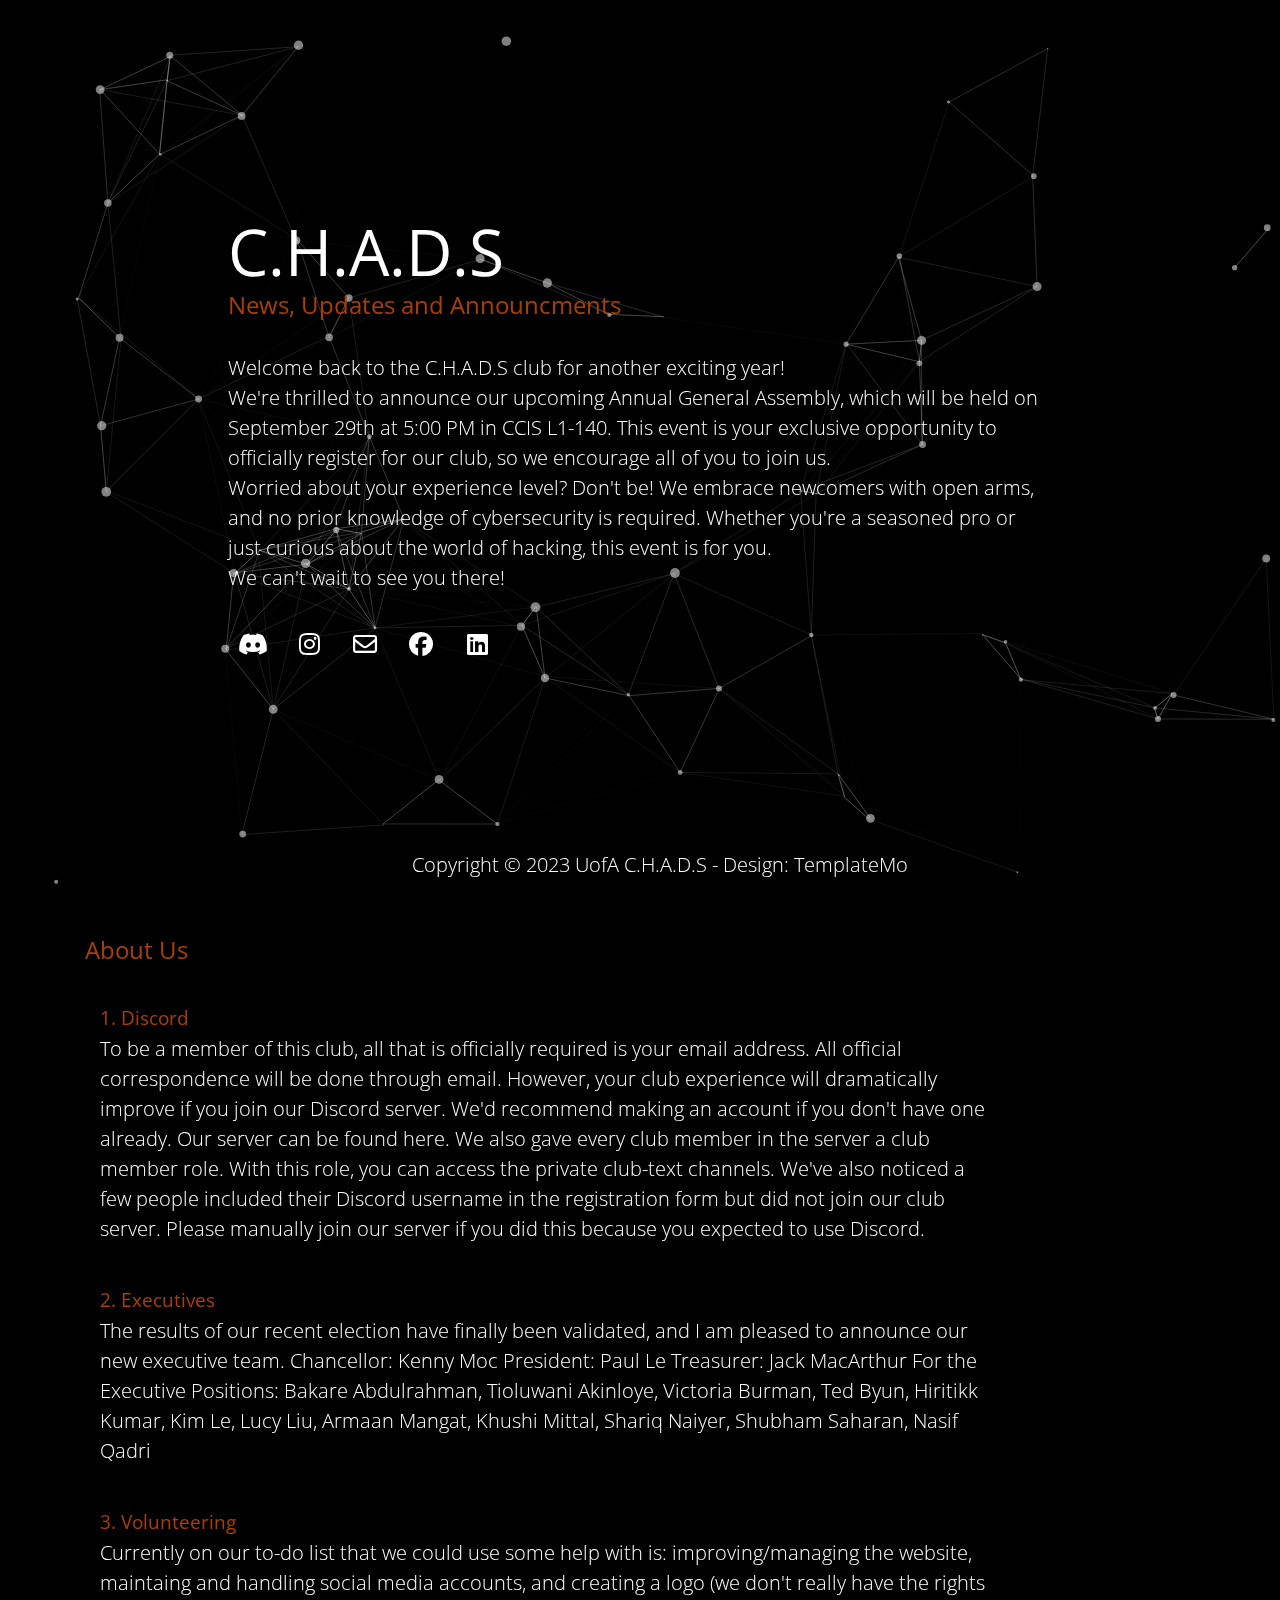
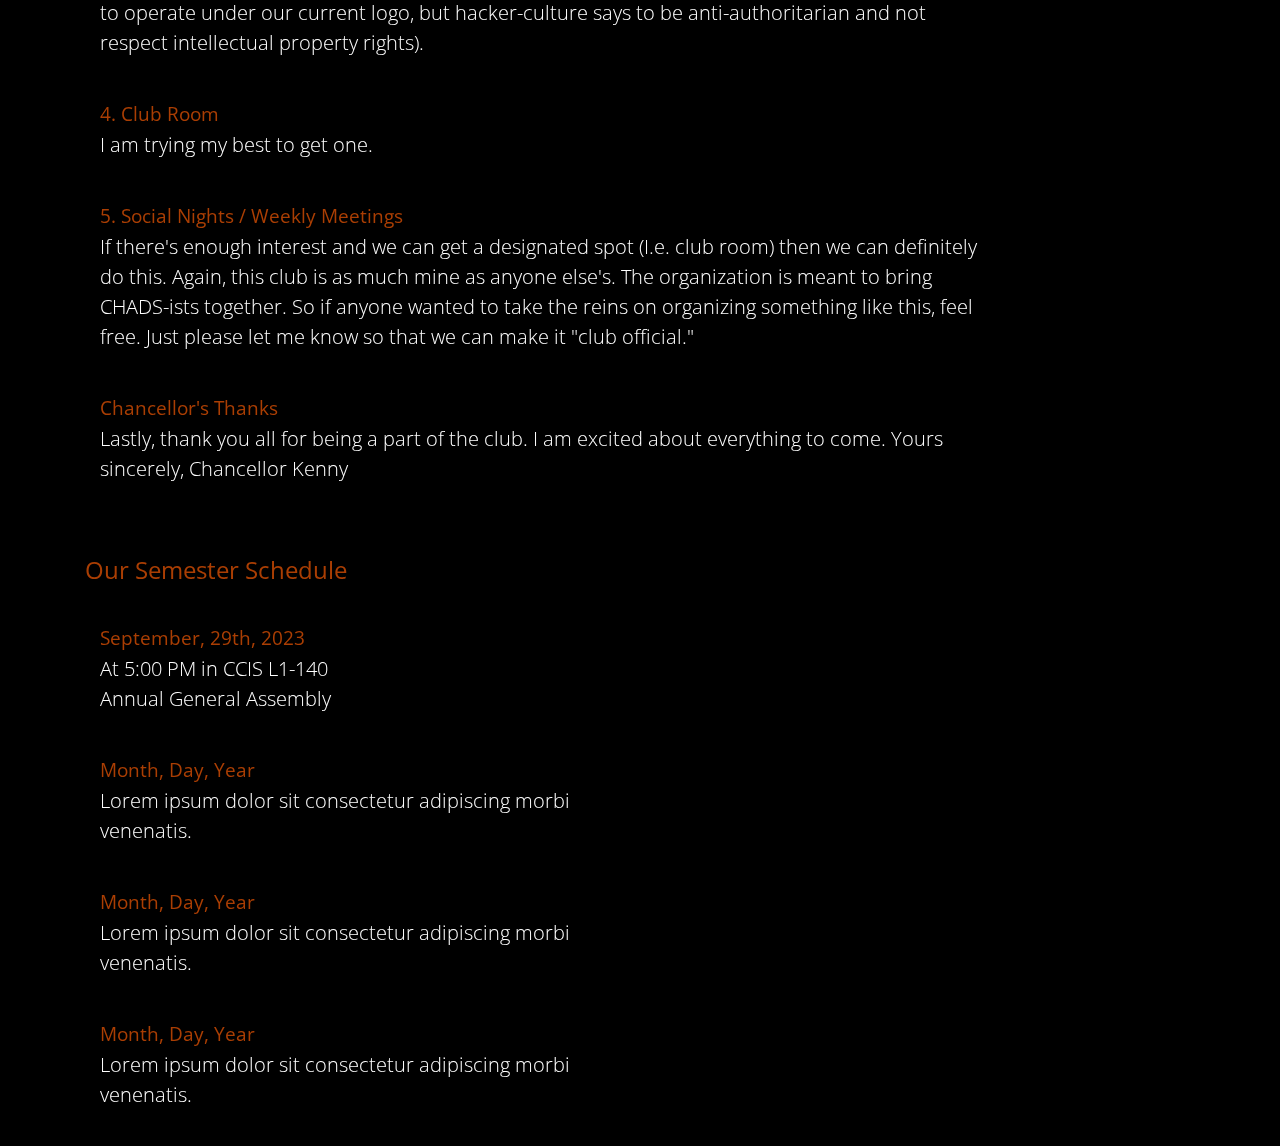
<file: index.html>
<!DOCTYPE html>
<html>

<head>
	<meta charset="utf-8">
	<meta http-equiv="X-UA-Compatible" content="IE=edge">
	<meta name="viewport" content="width=device-width, initial-scale=1">

	<title>Cyber, Hacking, and Digital Security</title>
	<!-- 

Letter Template 

https://templatemo.com/tm-510-letter

Template Re-distribution is NOT allowed.

-->
	<link rel="stylesheet" href="https://fonts.googleapis.com/css?family=Open+Sans:300,400">
	<!-- Google web font "Open Sans" -->
	<link rel="stylesheet" href="https://cdnjs.cloudflare.com/ajax/libs/font-awesome/6.4.2/css/all.min.css">
	<link rel="stylesheet" href="css/bootstrap.min.css">

	<link rel="stylesheet" href="css/demo.css" />
	<link rel="stylesheet" href="css/templatemo-style.css">

	<script type="text/javascript" src="js/modernizr.custom.86080.js"></script>

</head>

<body>

	<div id="particles-js"></div>

	<ul class="cb-slideshow">
		<li></li>
		<li></li>
		<li></li>
		<li></li>
		<li></li>
		<li></li>
	</ul>

	<div class="container-fluid">
		<div class="row cb-slideshow-text-container ">
			<div class="tm-content col-xl-8 col-sm-8 col-xs-8 mx-auto section">
				<header>
					<h1>C.H.A.D.S</h1>
				</header>

				<!-- Update preiodically with news, updates and announcements -->
				<h3>News, Updates and Announcments</h3>
				<hr>
				<p> Welcome back to the C.H.A.D.S club for another exciting year! </p>
				<p> We're thrilled to announce our upcoming Annual General Assembly, which will be held on September
					29th at 5:00 PM in CCIS L1-140. This event is your exclusive opportunity to officially register for
					our club, so we encourage all of you to join us. </p>
				<p> Worried about your experience level? Don't be! We embrace newcomers with open arms, and no prior
					knowledge of cybersecurity is required. Whether you're a seasoned pro or just curious about the
					world of hacking, this event is for you. </p>
				<p> We can't wait to see you there! </p>
				<hr>

				<div class="tm-social-icons-container text-xs-center mx-auto section">
					<a href="https://discord.gg/Ds6vqa69Km" target="blank" class="tm-social-link">
						<i class="fa-brands fa-discord"></i></a>
					<a href="https://instagram.com/chads_ualberta?" target="blank" class="tm-social-link">
						<i class="fa-brands fa-instagram"></i></a>
					<a href="mailto: chads@ualberta.ca" target="blank" class="tm-social-link">
						<i class="fa-regular fa-envelope"></i></a>
					<a href="#" target="blank" class="tm-social-link"><i class="fa-brands fa-facebook"></i></a>
					<a href="#" target="blank" class="tm-social-link"><i class="fa-brands fa-linkedin"></i></a>
				</div>
			</div>
		</div>

		<!-- ABOUT -->
		<section id="about">
			<div class="container">
				<div class="section-title">
					<br>
					<h2>About Us</h1>
					<hr>
				</div>

				<!-- Discord -->
				<div class="col-md-10 col-sm-6">
					<small>1. Discord</small>
					<p> 
						To be a member of this club, all that is officially required is your email address. All official correspondence will be done through email. However, your club experience will dramatically improve if you join our Discord server. We'd recommend making an account if you don't have one already. Our server can be found <a href="https://discord.gg/V4V4t85KKk">here</a>. We also gave every club member in the server a club member role. With this role, you can access the private club-text channels. We've also noticed a few people included their Discord username in the registration form but did not join our club server. Please manually join our server if you did this because you expected to use Discord.
					</p>
					<br>
				</div>

				<!-- Executives -->
				<div class="col-md-10 col-sm-6">
					<small>2. Executives</small>
					<p> 
						The results of our recent election have finally been validated, and I am pleased to announce our new executive team.

						Chancellor: Kenny Moc
						President: Paul Le
						Treasurer: Jack MacArthur

						For the Executive Positions:
						Bakare Abdulrahman, Tioluwani Akinloye, Victoria Burman, Ted Byun, Hiritikk Kumar, Kim Le, 
						Lucy Liu, Armaan Mangat, Khushi Mittal, Shariq Naiyer, Shubham Saharan, Nasif Qadri

					</p>
					<br>
				</div>

				<!-- Discord -->
				<div class="col-md-10 col-sm-6">
					<small>3. Volunteering</small>
					<p> 
						Currently on our to-do list that we could use some help with is: improving/managing the website, maintaing and handling social media accounts, and creating a logo (we don't really have the rights to operate under our current logo, but hacker-culture says to be anti-authoritarian and not respect intellectual property rights).
					</p>
					<br>
				</div>

				<!-- Discord -->
				<div class="col-md-10 col-sm-6">
					<small>4. Club Room</small>
					<p> 
						I am trying my best to get one.
					</p>
					<br>
				</div>

				<!-- Discord -->
				<div class="col-md-10 col-sm-6">
					<small>5. Social Nights / Weekly Meetings</small>
					<p> 
						If there's enough interest and we can get a designated spot (I.e. club room) then we can definitely do this. Again, this club is as much mine as anyone else's. The organization is meant to bring CHADS-ists together. So if anyone wanted to take the reins on organizing something like this, feel free. Just please let me know so that we can make it "club official."
					</p>
					<br>
				</div>

				<!-- Chancellor's Thanks -->
				<div class="col-md-10 col-sm-6">
					<small>Chancellor's Thanks</small>
					<p> 
						Lastly, thank you all for being a part of the club. I am excited about everything to come.

						Yours sincerely,
						Chancellor Kenny 
					</p>
					<br>
				</div>

			</div>
		</section>

		<!-- SCHEDULE -->
		<section id="schedule">
			<div class="container">
				<div class="section-title">
					<br>
					<h2>Our Semester Schedule</h1>
					<hr>
				</div>

				<!-- EVENT 1 -->
				<div class="col-md-6 col-sm-6">
					<small>September, 29th, 2023</small>
					<p>At 5:00 PM in CCIS L1-140</p>
					<p>Annual General Assembly</p>
					<br>
				</div>

				<!-- EVENT 2 -->
				<div class="col-md-6 col-sm-6">
					<small>Month, Day, Year</small>
					<p>Lorem ipsum dolor sit consectetur adipiscing morbi venenatis.</p>
					<br>
				</div>

				<!-- EVENT 3 -->
				<div class="col-md-6 col-sm-6">
					<small>Month, Day, Year</small>
					<p>Lorem ipsum dolor sit consectetur adipiscing morbi venenatis.</p>
					<br>
				</div>

				<!-- EVENT 4 -->
				<div class="col-md-6 col-sm-6">
					<small>Month, Day, Year</small>
					<p>Lorem ipsum dolor sit consectetur adipiscing morbi venenatis.</p>
					<br>
				</div>
			</div>
		</section>

		<div class="footer-link">
			<p>Copyright © 2023 UofA C.H.A.D.S - Design: TemplateMo</p>
		</div>
</body>

<script type="text/javascript" src="js/particles.js"></script>
<script type="text/javascript" src="js/app.js"></script>

</html>
</file>
<file: css/demo.css>
@font-face {
    font-family: 'BebasNeueRegular';
    src: url('fonts/BebasNeue-webfont.eot');
    src: url('fonts/BebasNeue-webfont.eot?#iefix') format('embedded-opentype'),
         url('fonts/BebasNeue-webfont.woff') format('woff'),
         url('fonts/BebasNeue-webfont.ttf') format('truetype'),
         url('fonts/BebasNeue-webfont.svg#BebasNeueRegular') format('svg');
    font-weight: normal;
    font-style: normal;
}
/* CSS reset */
body,div,dl,dt,dd,ul,ol,li,h1,h2,h3,h4,h5,h6,pre,form,fieldset,input,textarea,p,blockquote,th,td { 
	margin:0;
	padding:0;
}
html,body {
	margin:0;
	padding:0;
}
table {
	border-collapse:collapse;
	border-spacing:0;
}
fieldset,img { 
	border:0;
}
input{
	border:1px solid #b0b0b0;
	padding:3px 5px 4px;
	color:#979797;
	width:190px;
}
address,caption,cite,code,dfn,th,var {
	font-style:normal;
	font-weight:normal;
}
ol,ul {
	list-style:none;
}
caption,th {
	text-align:left;
}
h1,h2,h3,h4,h5,h6 {
	font-size:100%;
	font-weight:normal;
}
q:before,q:after {
	content:'';
}
abbr,acronym { border:0;
}
/* General Demo Style */
body{
	font-family: Constantia, Palatino, "Palatino Linotype", "Palatino LT STD", Georgia, serif;
	background: #000;
	font-weight: 400;
	font-size: 15px;
	color: #aa3e03;
	overflow-y: scroll;
	overflow-x: hidden;
}
.ie7 body{
	overflow:hidden;
}
a{
	color: #333;
	text-decoration: none;
}
.container{
	position: relative;	
}
.clr{
	clear: both;
}
.container > header{
	padding: 30px 30px 10px 20px;
	margin: 0px 20px 10px 20px;
	position: relative;
	display: block;
	text-shadow: 1px 1px 1px rgba(0,0,0,0.2);
    text-align: left;
}
.container > header h1{
	font-family: 'BebasNeueRegular', 'Arial Narrow', Arial, sans-serif;
	font-size: 35px;
	line-height: 35px;
	position: relative;
	font-weight: 400;
	color: #fff;
	text-shadow: 1px 1px 1px rgba(0,0,0,0.3);
    padding: 0px 0px 5px 0px;
}
.container > header h1 span{

}
.container > header h2, p.info{
	font-size: 16px;
	font-style: italic;
	color: #f8f8f8;
	text-shadow: 1px 1px 1px rgba(0,0,0,0.6);
}
/* Header Style */
.codrops-top{
	font-family: Arial, sans-serif;
	line-height: 24px;
	font-size: 11px;
	width: 100%;
	background: #000;
	opacity: 0.9;
	text-transform: uppercase;
	z-index: 9999;
	position: relative;
	-moz-box-shadow: 1px 0px 2px #000;
	-webkit-box-shadow: 1px 0px 2px #000;
	box-shadow: 1px 0px 2px #000;
}
.codrops-top a{
	padding: 0px 10px;
	letter-spacing: 1px;
	color: #ddd;
	display: block;
	float: left;
}
.codrops-top a:hover{
	color: #fff;
}
.codrops-top span.right{
	float: right;
}
.codrops-top span.right a{
	float: none;
	display: inline;
}

p.codrops-demos{
	display: block;
	padding: 15px 0px;
}
p.codrops-demos a,
p.codrops-demos a.current-demo,
p.codrops-demos a.current-demo:hover{
    display: inline-block;
	border: 1px solid #6d0019;
	padding: 4px 10px 3px;
	font-size: 13px;
	line-height: 18px;
	margin: 2px 3px;
	font-weight: 800;
	-webkit-box-shadow: 0px 1px 1px rgba(0,0,0,0.1);
	-moz-box-shadow:0px 1px 1px rgba(0,0,0,0.1);
	box-shadow: 0px 1px 1px rgba(0,0,0,0.1);
	color:#fff;
	-webkit-border-radius: 5px;
	-moz-border-radius: 5px;
	border-radius: 5px;
	background: #a90329;
	background: -moz-linear-gradient(top, #a90329 0%, #8f0222 44%, #6d0019 100%);
	background: -webkit-gradient(linear, left top, left bottom, color-stop(0%,#a90329), color-stop(44%,#8f0222), color-stop(100%,#6d0019));
	background: -webkit-linear-gradient(top, #a90329 0%,#8f0222 44%,#6d0019 100%);
	background: -o-linear-gradient(top, #a90329 0%,#8f0222 44%,#6d0019 100%);
	background: -ms-linear-gradient(top, #a90329 0%,#8f0222 44%,#6d0019 100%);
	background: linear-gradient(top, #a90329 0%,#8f0222 44%,#6d0019 100%);
}
p.codrops-demos a:hover{
	background: #6d0019;
}
p.codrops-demos a:active{
	background: #6d0019;
	background: -moz-linear-gradient(top, #6d0019 0%, #8f0222 56%, #a90329 100%);
	background: -webkit-gradient(linear, left top, left bottom, color-stop(0%,#6d0019), color-stop(56%,#8f0222), color-stop(100%,#a90329));
	background: -webkit-linear-gradient(top, #6d0019 0%,#8f0222 56%,#a90329 100%);
	background: -o-linear-gradient(top, #6d0019 0%,#8f0222 56%,#a90329 100%);
	background: -ms-linear-gradient(top, #6d0019 0%,#8f0222 56%,#a90329 100%);
	background: linear-gradient(top, #6d0019 0%,#8f0222 56%,#a90329 100%);
	-webkit-box-shadow: 0px 1px 1px rgba(255,255,255,0.9);
	-moz-box-shadow:0px 1px 1px rgba(255,255,255,0.9);
	box-shadow: 0px 1px 1px rgba(255,255,255,0.9);
}
p.codrops-demos a.current-demo,
p.codrops-demos a.current-demo:hover{
	color: #A5727D;
	background: #6d0019;
}
/* Media Queries */
@media screen and (max-width: 767px) {
	.container > header{
		text-align: center;
	}
	p.codrops-demos {
		position: relative;
		top: auto;
		left: auto;
	}
}
</file>
<file: css/templatemo-style.css>
/*

Letter Template 

https://templatemo.com/tm-510-letter

*/

body {
	font-family: 'Open Sans', Helvetica, Arial, sans-serif;
	font-size: 24px;
	font-weight: 300;
	overflow-x: hidden;
	
}

a {
	transition: all 0.3s ease;
	color: #FFFFFF;
}


a:hover {
	color: #FFFF00;
	text-decoration: underline;
}
a:focus {
	text-decoration: none;
	outline: none;
}

h1 {
	color: #FFFFFF;
	font-size: 4rem;	
}

p {
	color: #FFFFFF;
    font-size: 20px;	
}

#particles-js {
    position: absolute;
    top: 0;
    left: 0;
    z-index: 1000;
    width: 100%;
    height: 99%;
}

.cb-slideshow-text-container {
    height: 100vh;
    display: flex;
    align-items: center;
}

.tm-content {
    z-index: 1001;
}

.tm-social-icons-container {
    margin: 10px;
}

.tm-social-link {
    border-color: black;
    color: white;
    display: inline-block;
    width: 50px;
    height: 50px;
    text-align: center;
}

.fa {
    color: #FFFFFF;
}

.footer-link {
    margin: 20px;
	font-size: 18px;
    position: absolute;
    bottom: 0;
    left: 0;
    color: white;
    text-align:center;
    width:100%;
    z-index: 1001;
}

/* Animation */
.cb-slideshow,
.cb-slideshow:after {
    position: fixed;
    width: 100%;
    height: 100%;
    top: 0px;
    left: 0px;
    z-index: 0;
}

.cb-slideshow li {
    width: 100%;
    height: 100%;
    position: absolute;
    top: 0px;
    left: 0px;
    color: transparent;
    background-size: cover;
    background-position: 50% 50%;
    background-repeat: none;
    opacity: 0;
    z-index: 0;
    /* -webkit-backface-visibility: hidden; */
    -webkit-animation: imageAnimation 72s linear infinite 0s;
    -moz-animation: imageAnimation 72s linear infinite 0s;
    -o-animation: imageAnimation 72s linear infinite 0s;
    -ms-animation: imageAnimation 72s linear infinite 0s;
    animation: imageAnimation 72s linear infinite 0s;

}


.cb-slideshow li:nth-child(1) { 
    background-image: url(../img/letter_bg_01.jpg)
}
.cb-slideshow li:nth-child(2) { 
    background-image: url(../img/letter_bg_02.jpg);
    -webkit-animation-delay: 12s;
    -moz-animation-delay: 12s;
    -o-animation-delay: 12s;
    -ms-animation-delay: 12s;
    animation-delay: 12s; 
}
.cb-slideshow li:nth-child(3) { 
    background-image: url(../img/letter_bg_03.jpg);
    -webkit-animation-delay: 24s;
    -moz-animation-delay: 24s;
    -o-animation-delay: 24s;
    -ms-animation-delay: 24s;
    animation-delay: 24s; 
}
.cb-slideshow li:nth-child(4) { 
    background-image: url(../img/letter_bg_01.jpg);
    animation-delay: 36s; 
}
.cb-slideshow li:nth-child(5) { 
    background-image: url(../img/letter_bg_02.jpg);
    animation-delay: 48s; 
}
.cb-slideshow li:nth-child(6) { 
    background-image: url(../img/letter_bg_03.jpg);
    animation-delay: 60s; 
}


@keyframes imageAnimation { 
	0% {
	    opacity: 0;
	    animation-timing-function: ease-in;
	}
	8% {
	    opacity: 1;
	    transform: scale(1.15);
	    animation-timing-function: ease-out;
	}
	17% {
	    opacity: 1;
	    transform: scale(1.20);
	}
	25% {
	    opacity: 0;
	    transform: scale(1.40);
	}
	100% { opacity: 0 }
}


@media screen and (max-width: 1140px) { 
    .cb-slideshow li div h3 { font-size: 140px }
}
@media screen and (max-width: 600px) { 
    .cb-slideshow li div h3 { font-size: 80px }
	.tm-content {
		margin-top: 80px;
	}
}

@media screen and (max-width: 576px) { 
    .cb-slideshow li div h3 { font-size: 80px }
	
	.tm-btn-subscribe {
		margin-top: 20px;
	}
}
</file>
